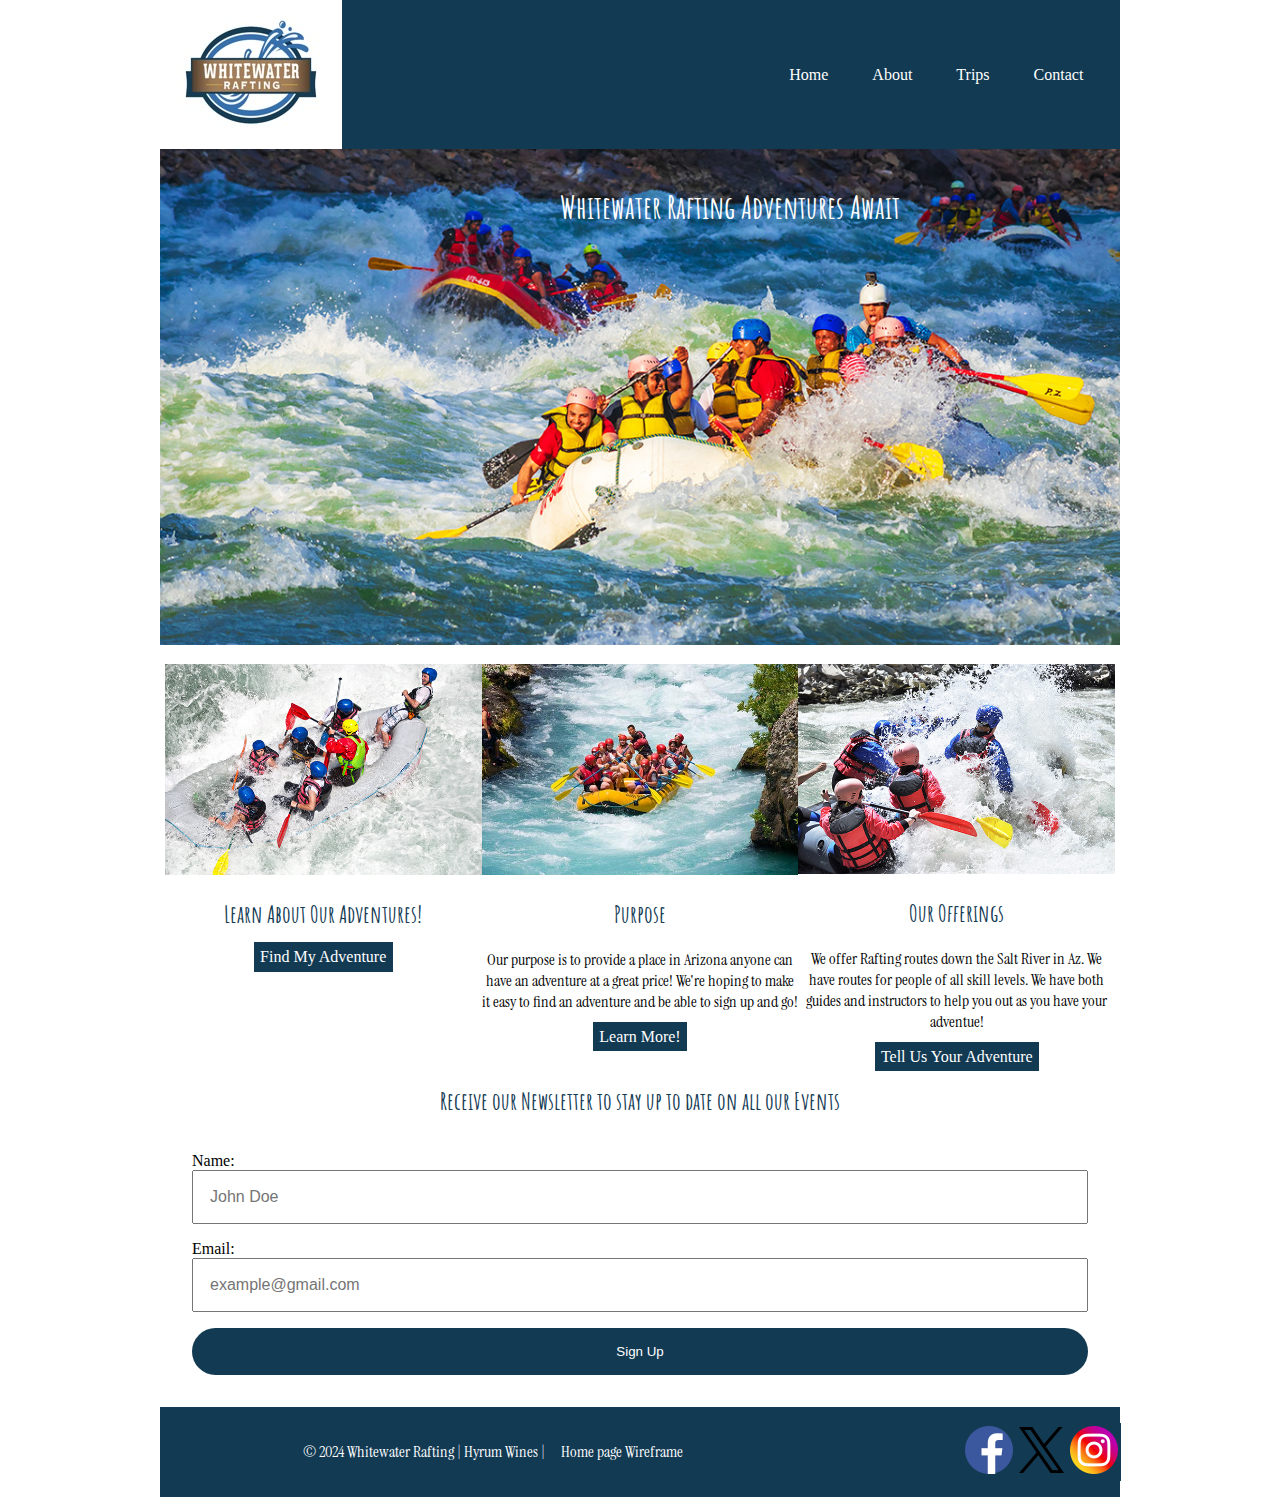
<file: wwr/index.html>
<!DOCTYPE html>
<html lang="en">

<head>
    <meta charset="UTF-8">
    <meta name="viewport" content="width=device-width, initial-scale=1.0">
    <title>Home - Whitewater Rafting</title>
    <meta name="description" content="The Home Page to help you learn about our site">
    <meta name="author" content="Hyrum Wines">
    <link rel="stylesheet" href="styles/rafting.css">
</head>

<body>
    <header>
        <img src="images/logo.jpg" alt="the company logo Whitewater Rafting">
        <nav>
            <a href="index.html">Home</a>
            <a href="about.html">About</a>
            <a href="trips.html">Trips</a>
            <a href="contact.html">Contact</a>
        </nav>
    </header>
    <main>
        <div class="hero">
            <img src="images/hero-image.jpg" alt="A group of people Rafting down a river">
            <h1>Whitewater Rafting Adventures Await</h1>
        </div>
        <section class="trips">
            <div>
                <img src="images/rafting1.jpg" alt="Top down image of people rafting">
                <h2>Learn About Our Adventures!</h2>
                <a href="trips.html">Find My Adventure</a>
            </div>
            <div>
                <img src="images/rafting3.jpg" alt="Front view image of people rafting">
                <h2>Purpose</h2>
                <p>Our purpose is to provide a place in Arizona anyone can have an adventure at a great price! We're
                    hoping to make it easy to find an adventure and be able to sign up and go!</p>
                <a href="about.html">Learn More!</a>
            </div>
            <div>
                <img src="images/rafting2.jpg" alt="Back image of people going through rapids">
                <h2>Our Offerings</h2>
                <p>We offer Rafting routes down the Salt River in Az. We have routes for people of all skill levels. We
                    have both guides and instructors to help you out as you have your adventue!</p>
                <a href="contact.html#username">Tell Us Your Adventure</a>
            </div>
        </section>
        <section>
            <h2>Receive our Newsletter to stay up to date on all our Events</h2>
            <form>
                <label for="name">Name: </label><input type="text" id="name" name="name" placeholder="John Doe">
                <label for="email">Email: </label><input type="email" id="email" name="email"
                    placeholder="example@gmail.com">
                <button type="submit">Sign Up</button>
            </form>
        </section>
    </main>
    <footer>
        <p>&copy; 2024 Whitewater Rafting | Hyrum Wines | <a href="wireframes/home-wireframe.pdf" target="_blank">Home page Wireframe</a></p>
        <nav class="sociallinks">
            <a href="https://www.facebook.com/"><img src="images/facebook-logo.png" alt="Facebook Logo"></a>
            <a href="https://twitter.com/"><img src="images/x-logo.png" alt="X logo"></a>
            <a href="https://www.instagram.com/"><img src="images/instagram_logo.png" alt="Instagram Logo"></a>
        </nav>
    </footer>
</body>

</html>
</file>
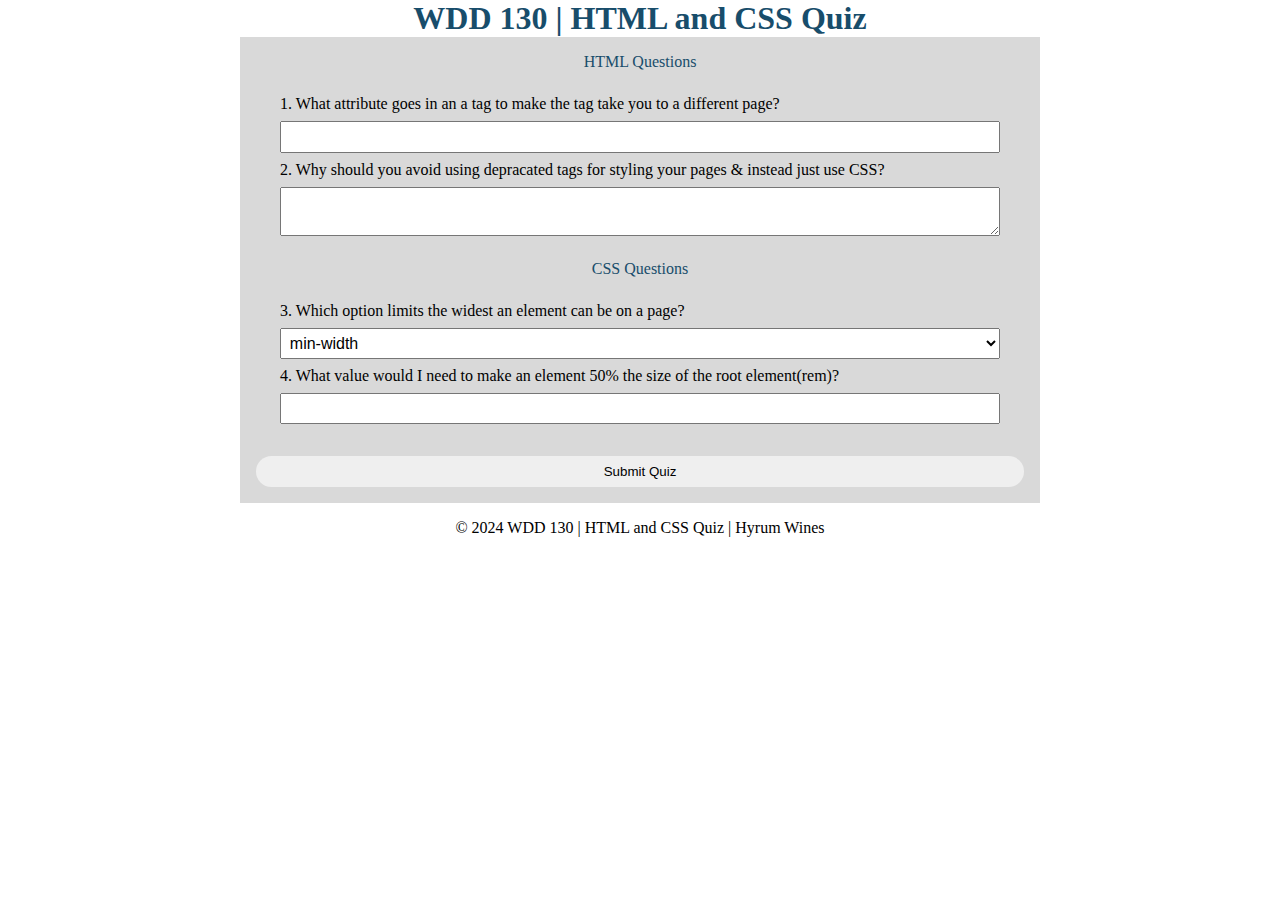
<file: quiz.html>
<!DOCTYPE html>
<html lang="en">

<head>
    <meta charset="UTF-8">
    <meta name="viewport" content="width=device-width, initial-scale=1.0">
    <title>WDD 130 | HTML & CSS Quiz</title>
    <meta name="description" content="An HTML and CSS Quiz">
    <meta name="author" content="Hyrum Wines">
    <link rel="stylesheet" href="styles/quiz.css">
</head>

<body>
    <header>
        <h1>WDD 130 | HTML and CSS Quiz</h1>
    </header>
    <main>
        <form>
            <fieldset>
                <legend>HTML Questions</legend>
                <label for="q1">1. What attribute goes in an a tag to make the tag take you to a different page?</label>
                <input type="text" id="q1" name="q1">
                <label for="q2">2. Why should you avoid using depracated tags for styling your pages & instead just use
                    CSS?</label>
                <textarea id="q2" name="q2"></textarea>
            </fieldset>
            <fieldset>
                <legend>CSS Questions</legend>
                <label for="q3">3. Which option limits the widest an element can be on a page?</label>
                <select id="q3" name="q3">
                    <option value="min-width">min-width</option>
                    <option value="width">width</option>
                    <option value="max-width">max-width</option>
                </select>
                <label for="q4">4. What value would I need to make an element 50% the size of the root
                    element(rem)?</label>
                <input type="number" id="q4" name="q4">
            </fieldset>
            <button type="submit">Submit Quiz</button>
        </form>
    </main>
    <footer>&copy; 2024 WDD 130 | HTML and CSS Quiz | Hyrum Wines</footer>
</body>

</html>
</file>
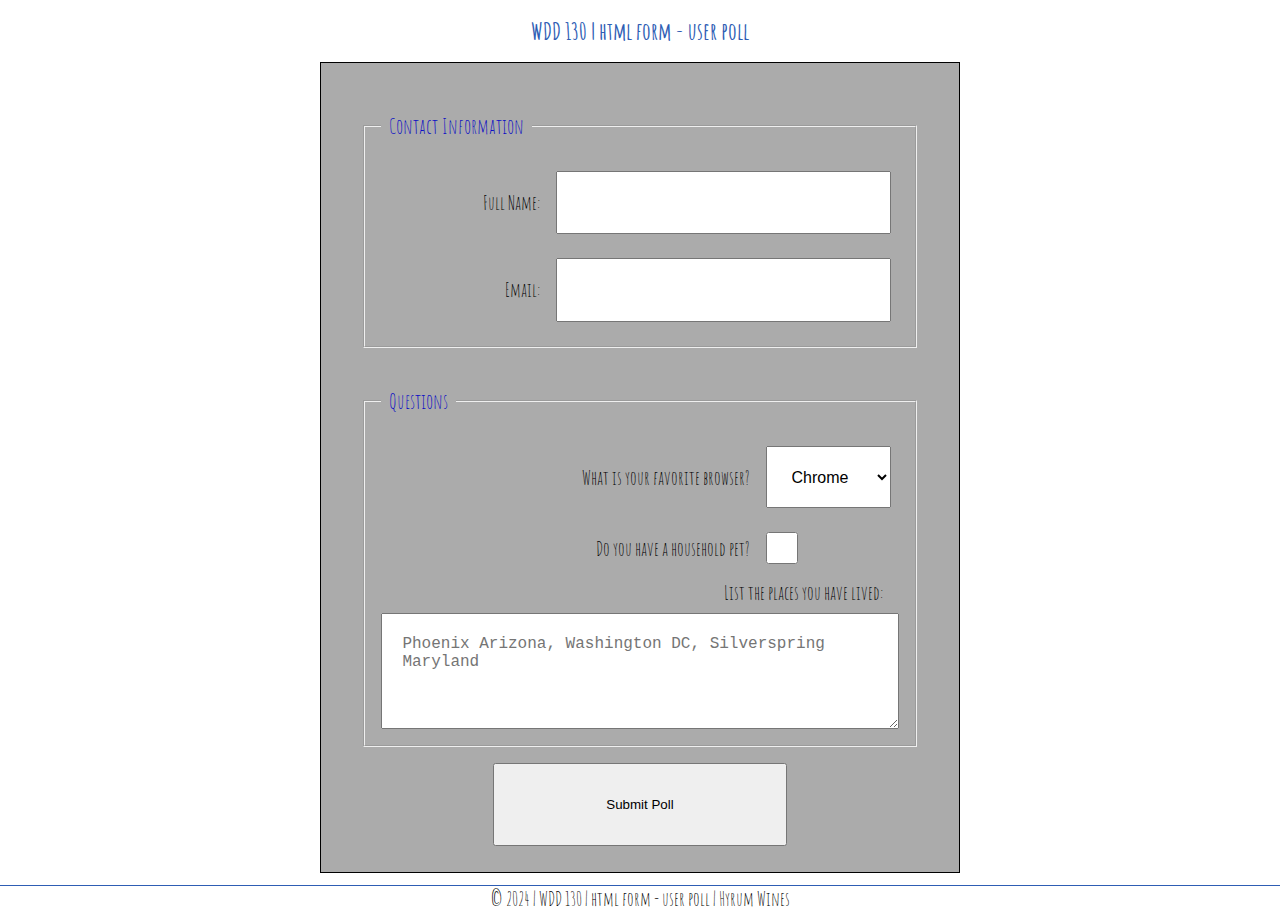
<file: week05/poll-form.html>
<!DOCTYPE html>
<html lang="en">
<head>
    <meta charset="UTF-8">
    <meta name="viewport" content="width=device-width, initial-scale=1.0">
    <title>WDD 130 | html form - user poll</title>
    <meta name="description" content="a basic form example">
    <meta name="author" content="Hyrum Wines">
    <link rel="stylesheet" href="styles/poll-form.css">
</head>
<body>
    <header>
        <h1>WDD 130 | html form - user poll</h1>
    </header>
    <main>
        <form>
            <fieldset>
                <legend>Contact Information</legend>
                <div class="form-item column2">
                <label for="fullname">Full Name:</label>
                <input type="text" id="fullname" name="fullname">
                </div>
                <div class="form-item column2">
                <label for="useremail">Email:</label>
                <input type="email" id="useremail" name="useremail">
                </div>
            </fieldset>
            <fieldset>
                <legend>Questions</legend>
                <div class="form-item column1">
                <label for="browser">What is your favorite browser?</label>
                <select id="browser" name="browser">
                    <option value="chrome">Chrome</option>
                    <option value="firefox">Firefox</option>
                    <option value="edge">Edge</option>
                    <option value="safari">Safari</option>
                </select>
                </div>
                <div class="form-item column1">
                <label for="pet">Do you have a household pet?</label>
                <input type="checkbox" id="pet" name="pet">
                </div>
                <label for="feedback">List the places you have lived:</label>
                <textarea id="feedback" name="feedback" rows="4" placeholder="Phoenix Arizona, Washington DC, Silverspring Maryland"></textarea>
            </fieldset>
            <button type="submit">Submit Poll</button>
        </form>
    </main>
    <footer>&copy; 2024 | WDD 130 | html form - user poll | Hyrum Wines</footer>
</body>
</html>
</file>
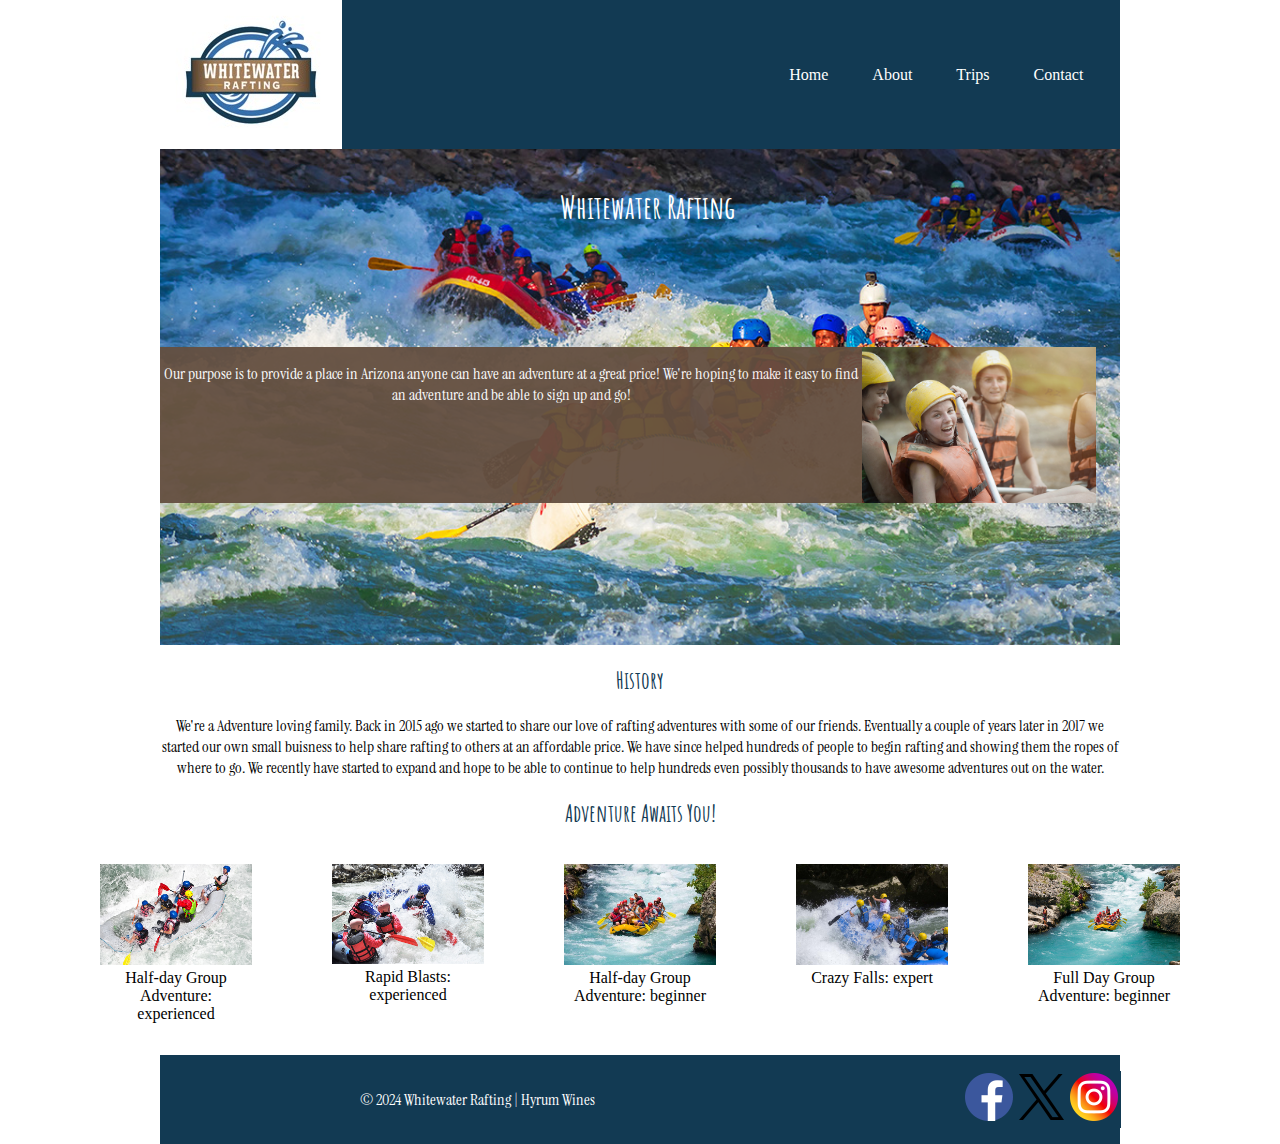
<file: wwr/about.html>
<!DOCTYPE html>
<html lang="en">

<head>
    <meta charset="UTF-8">
    <meta name="viewport" content="width=device-width, initial-scale=1.0">
    <title>About Us - Whitewater Rafting</title>
    <meta name="description" content="Information about what our company does and who we are as a company">
    <meta name="author" content="Hyrum Wines">
    <link rel="stylesheet" href="styles/rafting.css">
</head>

<body>
    <header>
        <img src="images/logo.jpg" alt="the company logo Whitewater Rafting">
        <nav>
            <a href="index.html">Home</a>
            <a href="about.html">About</a>
            <a href="trips.html">Trips</a>
            <a href="contact.html">Contact</a>
        </nav>
    </header>
    <main>
        <div class="hero">
            <img src="images/hero-image.jpg" alt="A group of people Rafting down a river">
            <h1>Whitewater Rafting</h1>
            <article>
                <img src="images/happy-clients.png" alt="A group of happy clients">
                <p>Our purpose is to provide a place in Arizona anyone can have an adventure at a great price! We're
                    hoping to make it easy to find an adventure and be able to sign up and go!</p>
            </article>
        </div>
        <section>
            <h2>History</h2>
            <p>We're a Adventure loving family. Back in 2015 ago we started to share our love of rafting adventures with
                some of our friends. Eventually a couple of years later in 2017 we started our own small buisness to
                help share rafting to others at an affordable price. We have since helped hundreds of people to begin
                rafting and showing them the ropes of where to go. We recently have started to expand and hope to be
                able to continue to help hundreds even possibly thousands to have awesome adventures out on the water.
            </p>
        </section>
        <section>
            <h2>Adventure Awaits You!</h2>
            <div class="images">
                <figure>
                    <img src="images/rafting1.jpg" alt="Top down image of people rafting">
                    <figcaption>Half-day Group Adventure: experienced</figcaption>
                </figure>
                <figure>
                    <img src="images/rafting2.jpg" alt="Back image of people going through rapids">
                    <figcaption>Rapid Blasts: experienced</figcaption>
                </figure>
                <figure>
                    <img src="images/rafting3.jpg" alt="Front view image of people rafting">
                    <figcaption>Half-day Group Adventure: beginner</figcaption>
                </figure>
                <figure>
                    <img src="images/rafting4.jpg" alt="Side view of people going through rapids">
                    <figcaption>Crazy Falls: expert</figcaption>
                </figure>
                <figure>
                    <img src="images/rafting5.jpg" alt="Far front view of people rafting">
                    <figcaption>Full Day Group Adventure: beginner</figcaption>
                </figure>
            </div>
        </section>
    </main>
    <footer>
        <p>&copy; 2024 Whitewater Rafting | Hyrum Wines</p>
        <nav class="sociallinks">
            <a href="https://www.facebook.com/"><img src="images/facebook-logo.png" alt="Facebook Logo"></a>
            <a href="https://twitter.com/"><img src="images/x-logo.png" alt="X logo"></a>
            <a href="https://www.instagram.com/"><img src="images/instagram_logo.png" alt="Instagram Logo"></a>
        </nav>
    </footer>
</body>

</html>
</file>
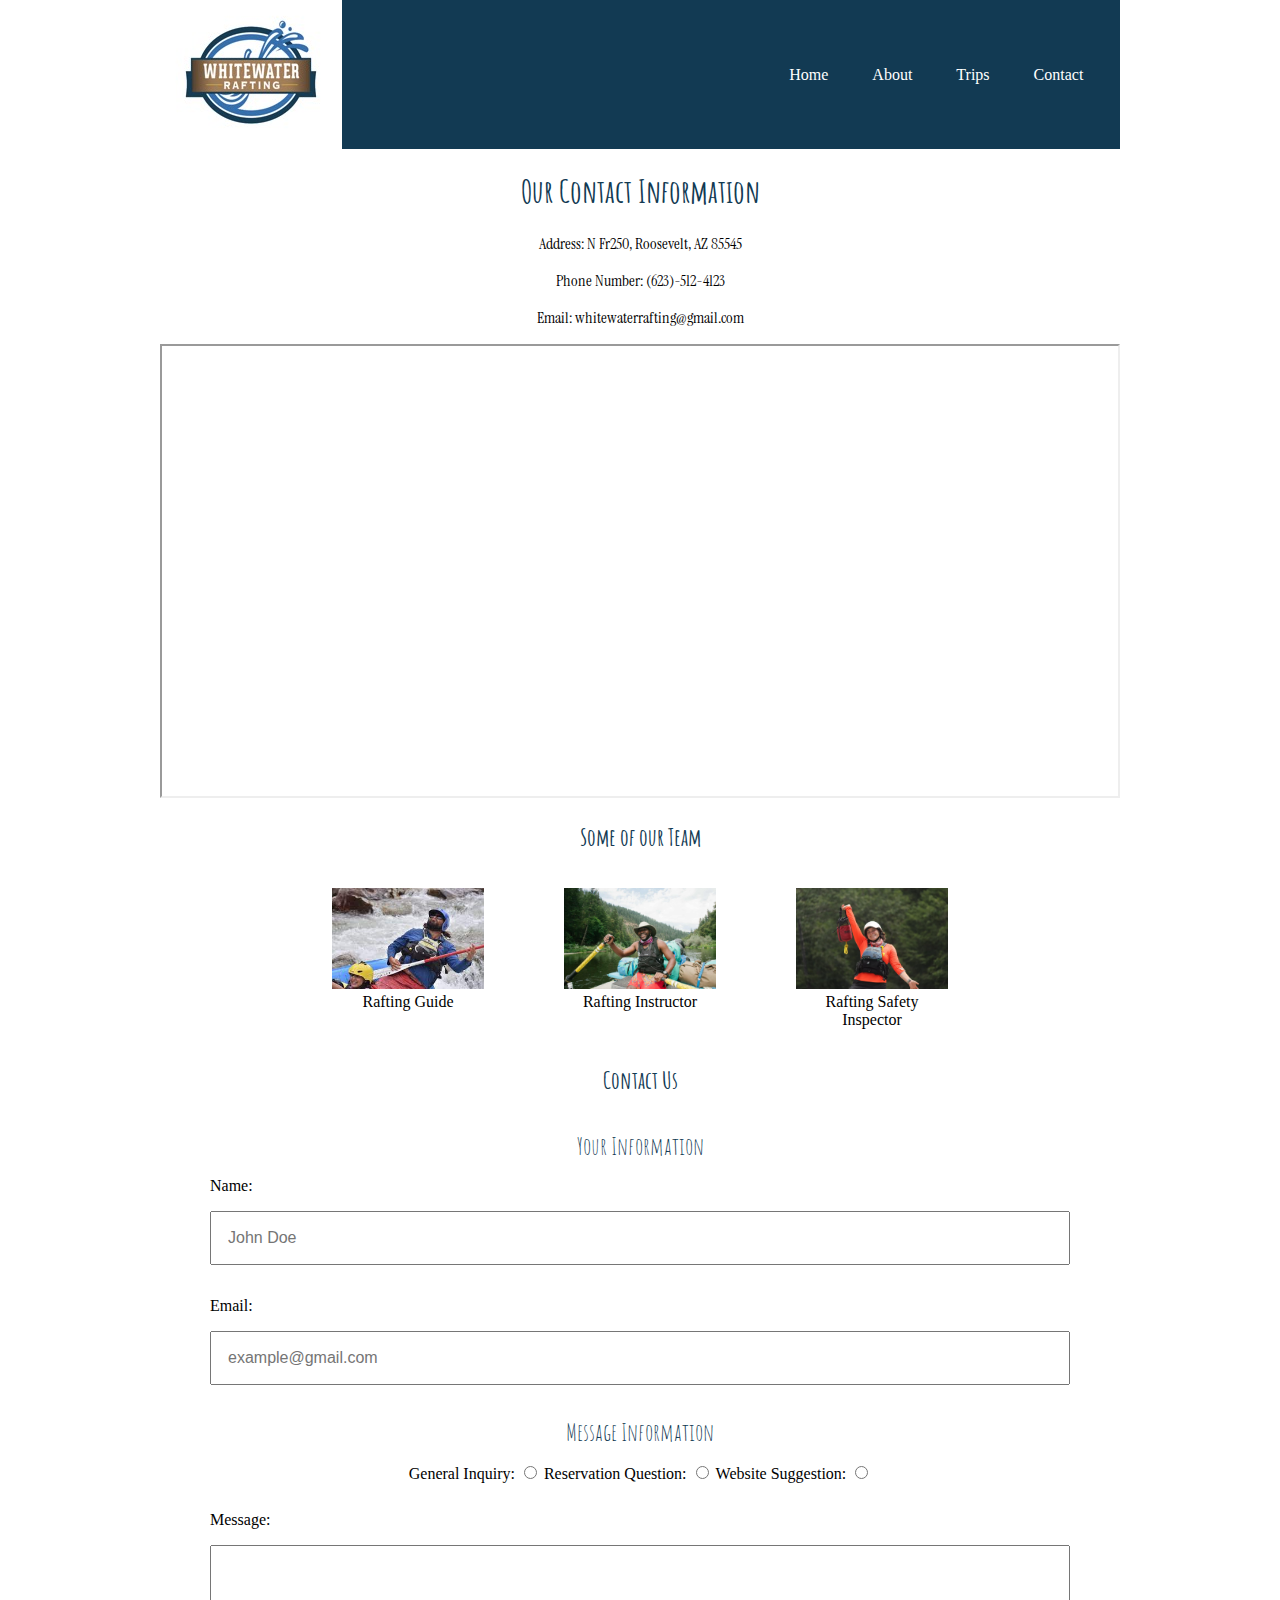
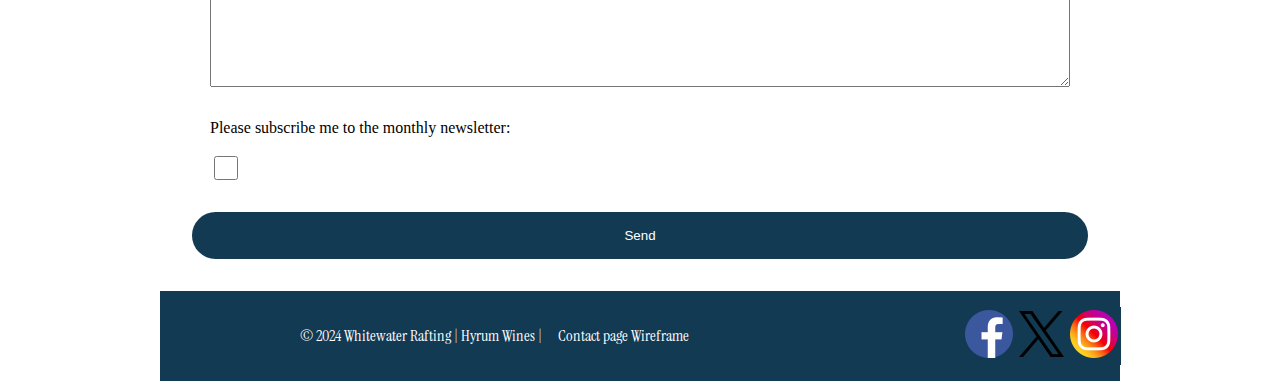
<file: wwr/contact.html>
<!DOCTYPE html>
<html lang="en">

<head>
    <meta charset="UTF-8">
    <meta name="viewport" content="width=device-width, initial-scale=1.0">
    <title>Contact Us - Whitewater Rafting</title>
    <meta name="description" content="This page contains how to be able to get in contact with Us">
    <meta name="author" content="Hyrum Wines">
    <link rel="stylesheet" href="styles/rafting.css">
</head>

<body>
    <header>
        <img src="images/logo.jpg" alt="the company logo Whitewater Rafting">
        <nav>
            <a href="index.html">Home</a>
            <a href="about.html">About</a>
            <a href="trips.html">Trips</a>
            <a href="contact.html">Contact</a>
        </nav>
    </header>
    <main>
        <section>
            <h1>Our Contact Information</h1>
            <p>Address: N Fr250, Roosevelt, AZ 85545</p>
            <p>Phone Number: (623)-512-4123</p>
            <p>Email: whitewaterrafting@gmail.com</p>
            <iframe
                src="https://www.google.com/maps/embed?pb=!1m18!1m12!1m3!1d3323.652948003589!2d-111.2226829252187!3d33.58835907333524!2m3!1f0!2f0!3f0!3m2!1i1024!2i768!4f13.1!3m3!1m2!1s0x872bdb91f7529425%3A0x2db8cc8e59c7169d!2sN%20Fr250%2C%20Arizona!5e0!3m2!1sen!2sus!4v1707428356086!5m2!1sen!2sus"
                width="600" height="450" allowfullscreen="" loading="lazy" referrerpolicy="no-referrer-when-downgrade"
                title="Our Location"></iframe>
        </section>
        <section>
            <h2>Some of our Team</h2>
            <div class="images">
                <figure></figure>
                <figure>
                    <img src="images/rafting-guide.jpg" alt="Picture of our rafting guide jaming to an oar">
                    <figcaption>Rafting Guide</figcaption>
                </figure>
                <figure>
                    <img src="images/rafting-instructor.jpg" alt="Picture of one of our instructors on a raft">
                    <figcaption>Rafting Instructor</figcaption>
                </figure>
                <figure>
                    <img src="images/rafting-inspector.jpg" alt="Picture of a person holding up some gear">
                    <figcaption>Rafting Safety Inspector</figcaption>
                </figure>
                <figure></figure>
            </div>
        </section>
        <section>
            <h2>Contact Us</h2>
            <form>
                <fieldset>
                    <legend>Your Information</legend>
                    <label for="username">Name:</label>
                    <input type="text" id="username" name="username" placeholder="John Doe">
                    <label for="email">Email:</label>
                    <input type="email" id="email" name="email" placeholder="example@gmail.com">
                </fieldset>
                <fieldset>
                    <legend>Message Information</legend>
                    <div>
                        <label>General Inquiry: <input type="radio" id="general-inquiry" name="purpose"
                                value="General Inquiry"></label>
                        <label>Reservation Question: <input type="radio" id="reservation-question" name="purpose"
                                value="Reservation Question"></label>
                        <label>Website Suggestion: <input type="radio" id="website-suggestion" name="purpose"
                                value="Website Suggestion"></label>
                    </div>
                    <label for="message">Message:</label>
                    <textarea id="message" rows="6"></textarea>
                    <label for="subscribe">Please subscribe me to the monthly newsletter:</label>
                    <input type="checkbox" id="subscribe" name="subscribe">
                </fieldset>
                <button type="submit">Send</button>
            </form>
        </section>
    </main>
    <footer>
        <p>&copy; 2024 Whitewater Rafting | Hyrum Wines | <a
                href="https://app.moqups.com/WGIuXJP0MrgjuhiaCG3gITXXzzJV6dkQ/view/page/ad64222d5?ui=0"
                target="_blank">Contact page Wireframe</a></p>
        <nav class="sociallinks">
            <a href="https://www.facebook.com/"><img src="images/facebook-logo.png" alt="Facebook Logo"></a>
            <a href="https://twitter.com/"><img src="images/x-logo.png" alt="X logo"></a>
            <a href="https://www.instagram.com/"><img src="images/instagram_logo.png" alt="Instagram Logo"></a>
        </nav>
    </footer>
</body>

</html>
</file>
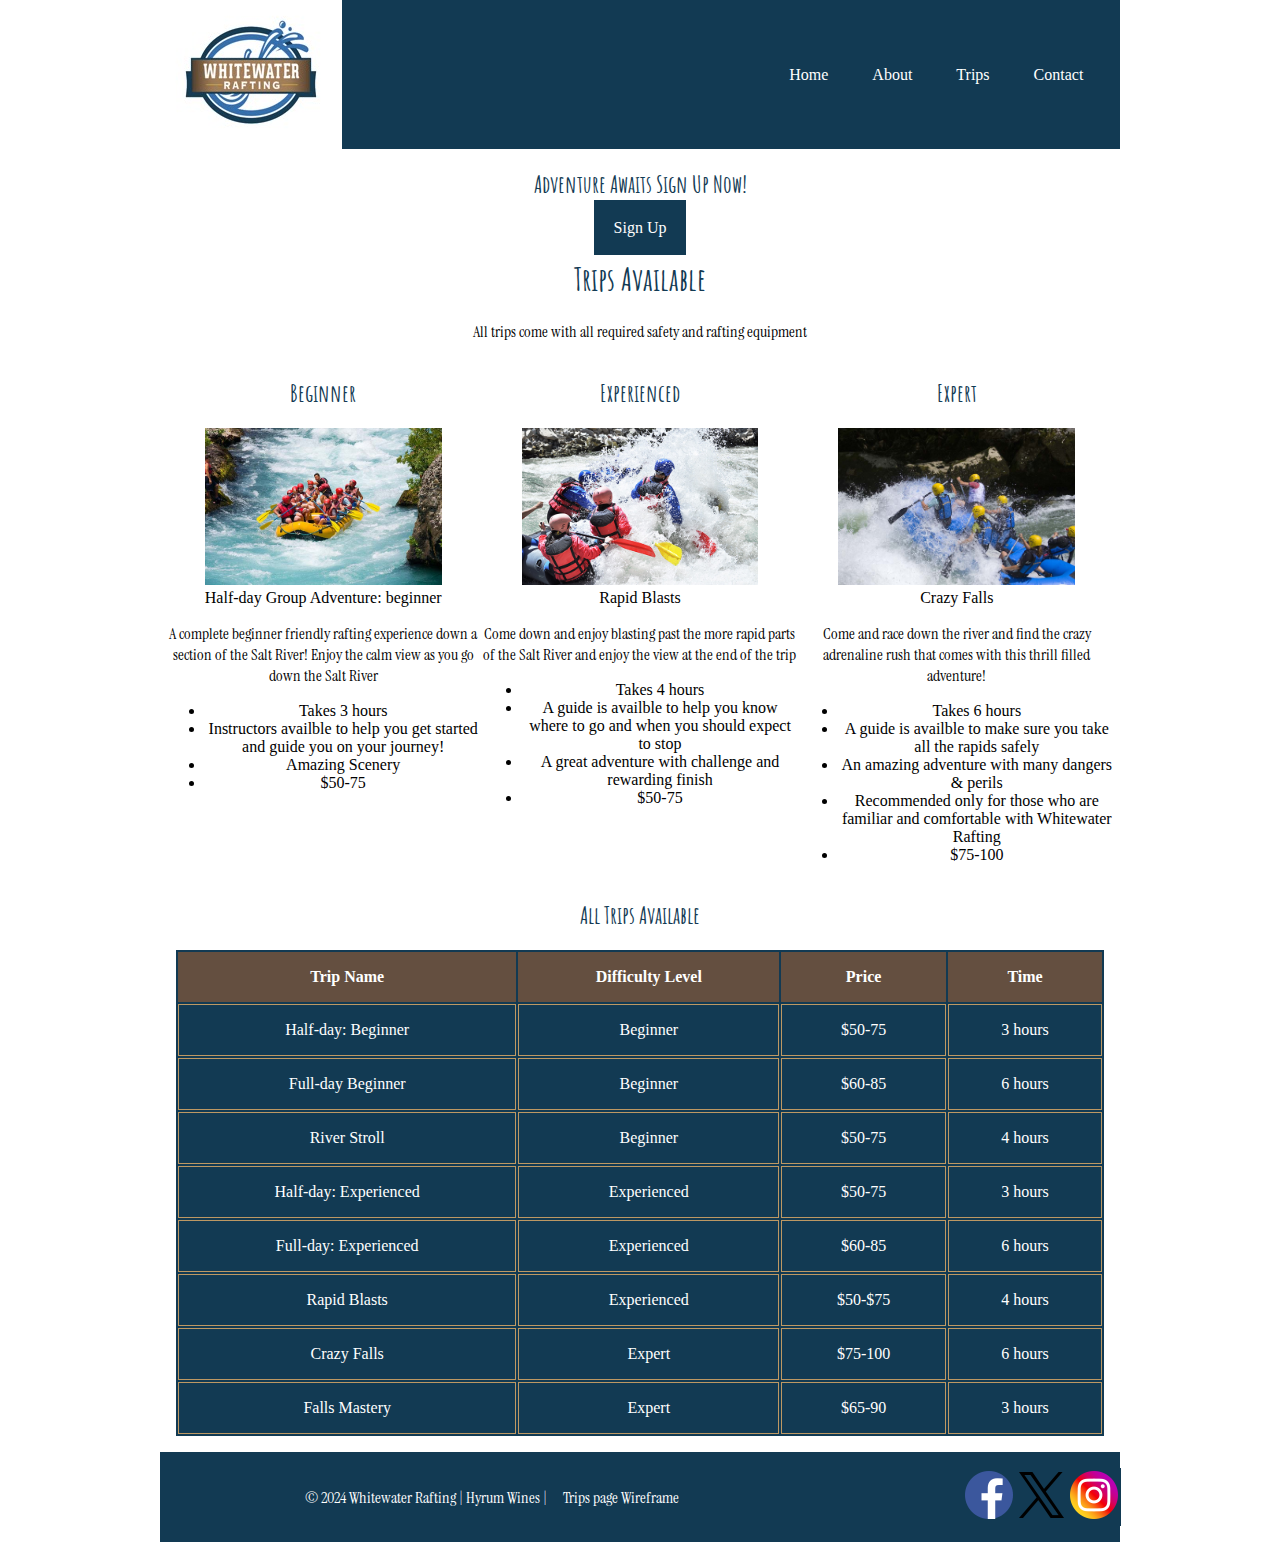
<file: wwr/trips.html>
<!DOCTYPE html>
<html lang="en">

<head>
    <meta charset="UTF-8">
    <meta name="viewport" content="width=device-width, initial-scale=1.0">
    <title>Trips - Whitewater Rafting</title>
    <meta name="description" content="Information on the trips that we offer">
    <meta name="author" content="Hyrum Wines">
    <link rel="stylesheet" href="styles/rafting.css">
</head>

<body>
    <header>
        <img src="images/logo.jpg" alt="the company logo Whitewater Rafting">
        <nav>
            <a href="index.html">Home</a>
            <a href="about.html">About</a>
            <a href="trips.html">Trips</a>
            <a href="contact.html">Contact</a>
        </nav>
    </header>
    <main>
        <section>
            <h2>Adventure Awaits Sign Up Now!</h2>
            <a href="contact.html#username">Sign Up</a>
        </section>
        <section>
            <h1>Trips Available</h1>
            <p>All trips come with all required safety and rafting equipment</p>
            <div class="trips">
                <div>
                    <h2>Beginner</h2>
                    <figure>
                        <img src="images/rafting3.jpg" alt="Front view image of people rafting">
                        <figcaption>Half-day Group Adventure: beginner</figcaption>
                    </figure>
                    <p>A complete beginner friendly rafting experience down a section of the Salt River! Enjoy the calm
                        view as you go down the Salt River</p>
                    <ul>
                        <li>Takes 3 hours</li>
                        <li>Instructors availble to help you get started and guide you on your journey!</li>
                        <li>Amazing Scenery</li>
                        <li>$50-75</li>
                    </ul>
                </div>
                <div>
                    <h2>Experienced</h2>
                    <figure>
                        <img src="images/rafting2.jpg" alt="Back image of people going through rapids">
                        <figcaption>Rapid Blasts</figcaption>
                    </figure>
                    <p>Come down and enjoy blasting past the more rapid parts of the Salt River and enjoy the view at
                        the end of the trip</p>
                    <ul>
                        <li>Takes 4 hours</li>
                        <li>A guide is availble to help you know where to go and when you should expect to stop</li>
                        <li>A great adventure with challenge and rewarding finish</li>
                        <li>$50-75</li>
                    </ul>
                </div>
                <div>
                    <h2>Expert</h2>
                    <figure>
                        <img src="images/rafting4.jpg" alt="Side view of people going through rapids">
                        <figcaption>Crazy Falls</figcaption>
                    </figure>
                    <p>Come and race down the river and find the crazy adrenaline rush that comes with this thrill
                        filled adventure!</p>
                    <ul>
                        <li>Takes 6 hours</li>
                        <li>A guide is availble to make sure you take all the rapids safely</li>
                        <li>An amazing adventure with many dangers & perils</li>
                        <li>Recommended only for those who are familiar and comfortable with Whitewater Rafting</li>
                        <li>$75-100</li>
                    </ul>
                </div>
            </div>
        </section>
        <section>
            <h2>All Trips Available</h2>
            <table>
                <tbody>
                    <tr>
                        <th>Trip Name</th>
                        <th>Difficulty Level</th>
                        <th>Price</th>
                        <th>Time</th>
                    </tr>
                    <tr>
                        <td>Half-day: Beginner</td>
                        <td>Beginner</td>
                        <td>$50-75</td>
                        <td>3 hours</td>
                    </tr>
                    <tr>
                        <td>Full-day Beginner</td>
                        <td>Beginner</td>
                        <td>$60-85</td>
                        <td>6 hours</td>
                    </tr>
                    <tr>
                        <td>River Stroll</td>
                        <td>Beginner</td>
                        <td>$50-75</td>
                        <td>4 hours</td>
                    </tr>
                    <tr>
                        <td>Half-day: Experienced</td>
                        <td>Experienced</td>
                        <td>$50-75</td>
                        <td>3 hours</td>
                    </tr>
                    <tr>
                        <td>Full-day: Experienced</td>
                        <td>Experienced</td>
                        <td>$60-85</td>
                        <td>6 hours</td>
                    </tr>
                    <tr>
                        <td>Rapid Blasts</td>
                        <td>Experienced</td>
                        <td>$50-$75</td>
                        <td>4 hours</td>
                    </tr>
                    <tr>
                        <td>Crazy Falls</td>
                        <td>Expert</td>
                        <td>$75-100</td>
                        <td>6 hours</td>
                    </tr>
                    <tr>
                        <td>Falls Mastery</td>
                        <td>Expert</td>
                        <td>$65-90</td>
                        <td>3 hours</td>
                    </tr>
                </tbody>
            </table>
        </section>
    </main>
    <footer>
        <p>&copy; 2024 Whitewater Rafting | Hyrum Wines | <a href="wireframes/trips-wireframe.pdf" target="_blank">Trips page Wireframe</a></p>
        <nav class="sociallinks">
            <a href="https://www.facebook.com/"><img src="images/facebook-logo.png" alt="Facebook Logo"></a>
            <a href="https://twitter.com/"><img src="images/x-logo.png" alt="X logo"></a>
            <a href="https://www.instagram.com/"><img src="images/instagram_logo.png" alt="Instagram Logo"></a>
        </nav>
    </footer>
</body>

</html>
</file>
<file: wwr/styles/rafting.css>
@import url('https://fonts.googleapis.com/css2?family=Amatic+SC&family=Felipa&family=Instrument+Serif&display=swap');

:root {
    --primary-color: #123a53;
    --secondary-color: #644f40;
    --accent1-color: #BD9863;
    --accent2-color: #68695B;

    --heading-font: 'Amatic SC', serif;
    --paragraph-font: 'Instrument Serif', serif;
    --callout-font: 'Felipa', serif;

    --nav-background-color: #123a53;
    --nav-link-color: #FFFFFF;
    --nav-hover-link-color: #000000;
    --nav-hover-background-color: #68695B;
}

body {
    margin: 0 auto;
    text-align: center;
    max-width: 75%;
}

header {
    background-color: var(--primary-color);
    display: grid;
}

header img {
    grid-column-start: 1;
    width: auto;
}

nav {
    grid-column-start: 3;
    grid-row: 1;
    display: flex;
    justify-content: space-evenly;
    align-items: center;
    height: -webkit-fill-available;
}

img {
    width: -webkit-fill-available;
    height: auto;
}

h1,
h2,
h3,
h4,
h5,
h6,
legend {
    font-family: var(--heading-font);
    color: var(--primary-color);
}

p {
    font-family: var(--paragraph-font);
}

a,
a:visited {
    background-color: var(--nav-background-color);
    color: var(--nav-link-color);
    text-decoration: none;
    padding: 2%;
    transition: 0.5s;
}

a:hover {
    background-color: var(--nav-hover-background-color);
    color: var(--nav-link-color);
}

footer {
    display: grid;
    background-color: var(--primary-color);
    padding: 1rem;
    align-items: center;
}

footer p {
    color: #FFFFFF;
    grid-column-start: span 2;
}

form {
    margin: 1rem;
    padding: 1rem;
    display: grid;
}

button {
    padding: 1rem;
    width: -webkit-fill-available;
    border: none;
    border-radius: 5rem;
    background-color: var(--nav-background-color);
    color: var(--nav-link-color);
    transition: 0.5s;
}

button:hover {
    background-color: var(--nav-hover-background-color);
    cursor: pointer;
}

fieldset {
    box-sizing: border-box;
    display: grid;
    grid-gap: 1rem;
    padding: 1rem;
    align-items: center;
    border: none;
}

input, textarea {
    font-size: 1rem;
    padding: 1rem;
    margin-bottom: 1rem;
}

input[type="checkbox"] {
    width: 1.5rem;
    height: 1.5rem;
}

legend {
    font-size: 1.5rem;
}

label {
    font-size: 1rem;
    text-align: left;
}

iframe {
    width: -webkit-fill-available;
}

table {
    width: -webkit-fill-available;
    margin: 1rem;
    background-color: var(--primary-color);
    color:var(--nav-link-color);
}

td {
    border: 1px solid var(--accent1-color);
    padding: 1rem;
}

th {
    background-color: var(--secondary-color);
    padding: 1rem;
}

/* class selectors */
.hero {
    position: relative;
    color: #FFFFFF;
    margin-bottom: 2%;
}

.hero img {
    display: block;
    width: 100%;
    height: auto;
}

.hero h1 {
    position: absolute;
    color: #FFFFFF;
    top: 1rem;
    left: 25rem;
}

.hero article {
    position: absolute;
    top: 40%;
    background-color: var(--secondary-color);
    opacity: .95;
}

.hero article img {
    float: right;
    width: 25%;
}

.sociallinks {
    justify-self: end;
}

.images {
    margin: 1rem;
    text-align: center;
    display: grid;
    grid-template-columns: repeat(5, 25%);
    justify-content: center;
}

.trips {
    display: grid;
    grid-template-columns: repeat(3, 33%);
    justify-content: center;
}
</file>
<file: styles/quiz.css>
* {
    margin: 0;
    padding: 0;
    box-sizing: border-box;
}

body {
    max-width: 50rem;
    margin: 0 auto;
    text-align: center;
}

form {
    display: grid;
    align-items: center;
    padding: 1rem;
    background-color: #d9d9d9;
}
 fieldset {
    display: grid;
    grid-gap: 0.5rem;
    align-items: center;
    padding: 1.5rem;
    border: none;
 }

 input, select, textarea {
    padding: 0.3rem;
    font-size: 1rem;
 }

 label {
    font-size: 1rem;
    text-align: left;
 }

 button {
    margin-top: 0.5rem;
    padding: 0.5rem;
    border: none;
    border-radius: 5rem;
    transition: 0.5s;
 }

 button:hover {
    background-color: #184d6b;
    cursor: pointer;
    color: #ffffff;
 }

 footer {
    margin-top: 1rem;
 }

 h1,legend {
    color: #184d6b;
 }
</file>
<file: week05/styles/poll-form.css>
@import url('https://fonts.googleapis.com/css2?family=Amatic+SC&family=Felipa&family=Instrument+Serif&display=swap');

* {
    margin: 0;
    padding: 0;
    box-sizing: border-box;
}

body {
    font-family: 'Amatic SC', serif;
    font-size: 1.2em;
    color: #000;
}

header {
    margin: 0 auto;
    width: 50%;
}

h1 {
    color: #2e5db4;
    text-align: center;
    margin: 1rem;
    font-size: 1.5rem;
}

form {
    width: 50%;
    margin: 0 auto;
    padding: 2%;
    border: 1px solid #000000;
    border-radius: 0%;
    background-color: #ababab;
    display: grid;
}

fieldset {
    display: grid;
    grid-gap: 0.5rem;
    margin: 1rem;
    padding: 1rem;
}

legend {
    padding: .5rem;
    font-size: 1.3rem;
    color: #0a0dc5;
}

label {
    text-align: right;
    padding-right: 1rem;
}

input, select, textarea {
    font-size: 1rem;
    padding: 1.3rem;
}

input[type="checkbox"] {
    width: 2rem;
    height: 2rem;
    vertical-align: bottom;
}

button {
    width: 50%;
    margin: 0 auto;
    padding: 2rem;
    transition: 0.5s;
}

button:hover {
    color: #FFFFFF;
    background-color: #2e5db4;
}

footer {
    margin-top: 1%;
    text-align: center;
    border-top: 1px solid #2e5db4;
}

.form-item {
    display: grid;
    align-items: center;
}

.column1 {
    grid-template-columns: 3fr 1fr;
    margin: 0.5rem;
}

.column2 {
    grid-template-columns: 1fr 2fr;
    margin: 0.5rem;
}
</file>
